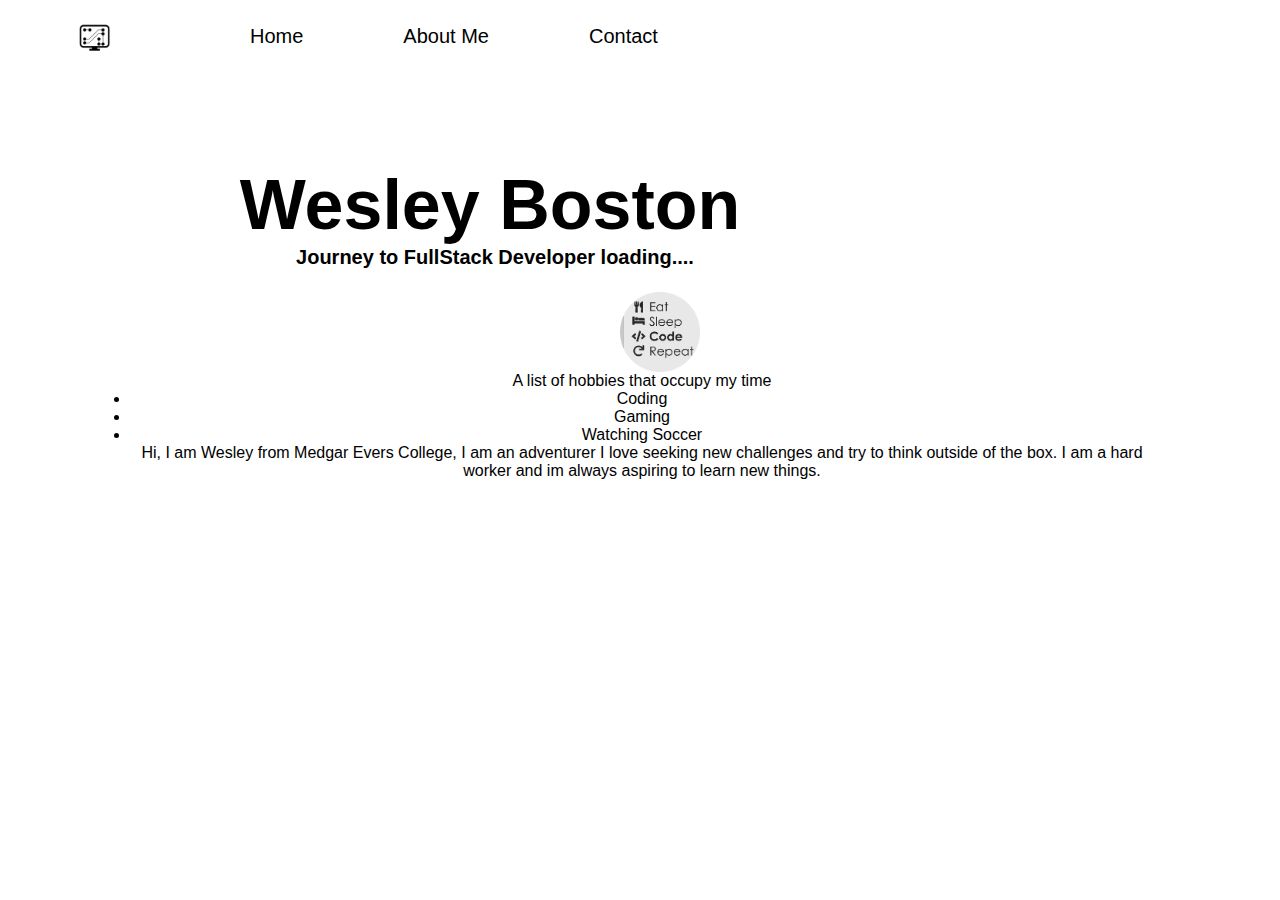
<file: HTML and CSS Workshop/index.html>
<html>
<head>
    <title> Up Close & Personal </title>
    <link rel="stylesheet" href="style.css">
    
 </head>
 <body>
     <div class="container">
         <div class="menu">
             <ul>
                 <li class="small_logo"><img src="CS.png"></li>
                 <li class="active">Home</li>
                 <li>About Me</li>
                 <li>Contact</li>
             </ul>
         </div>
        <div class="banner">
            
            <div class="web-text">
                <h1>Wesley Boston</h1>
                <h2>Journey to FullStack Developer loading....</h2>
                <div class="image"><img src="eat_.png" alt=" small picture"></div>
            </div>
            <p> A list of hobbies that occupy my time </p>
            <ul>
                <li>Coding</li>
                <li>Gaming</li>
                <li>Watching Soccer</li>
              </ul>
            <p>Hi, I am Wesley from Medgar Evers College, I am an adventurer I love seeking new challenges and try to think outside of the box. I am a hard worker and im always aspiring to learn new things.  </p>
           
        </div>
     </div>

    
    
</body>
</html>
</file>
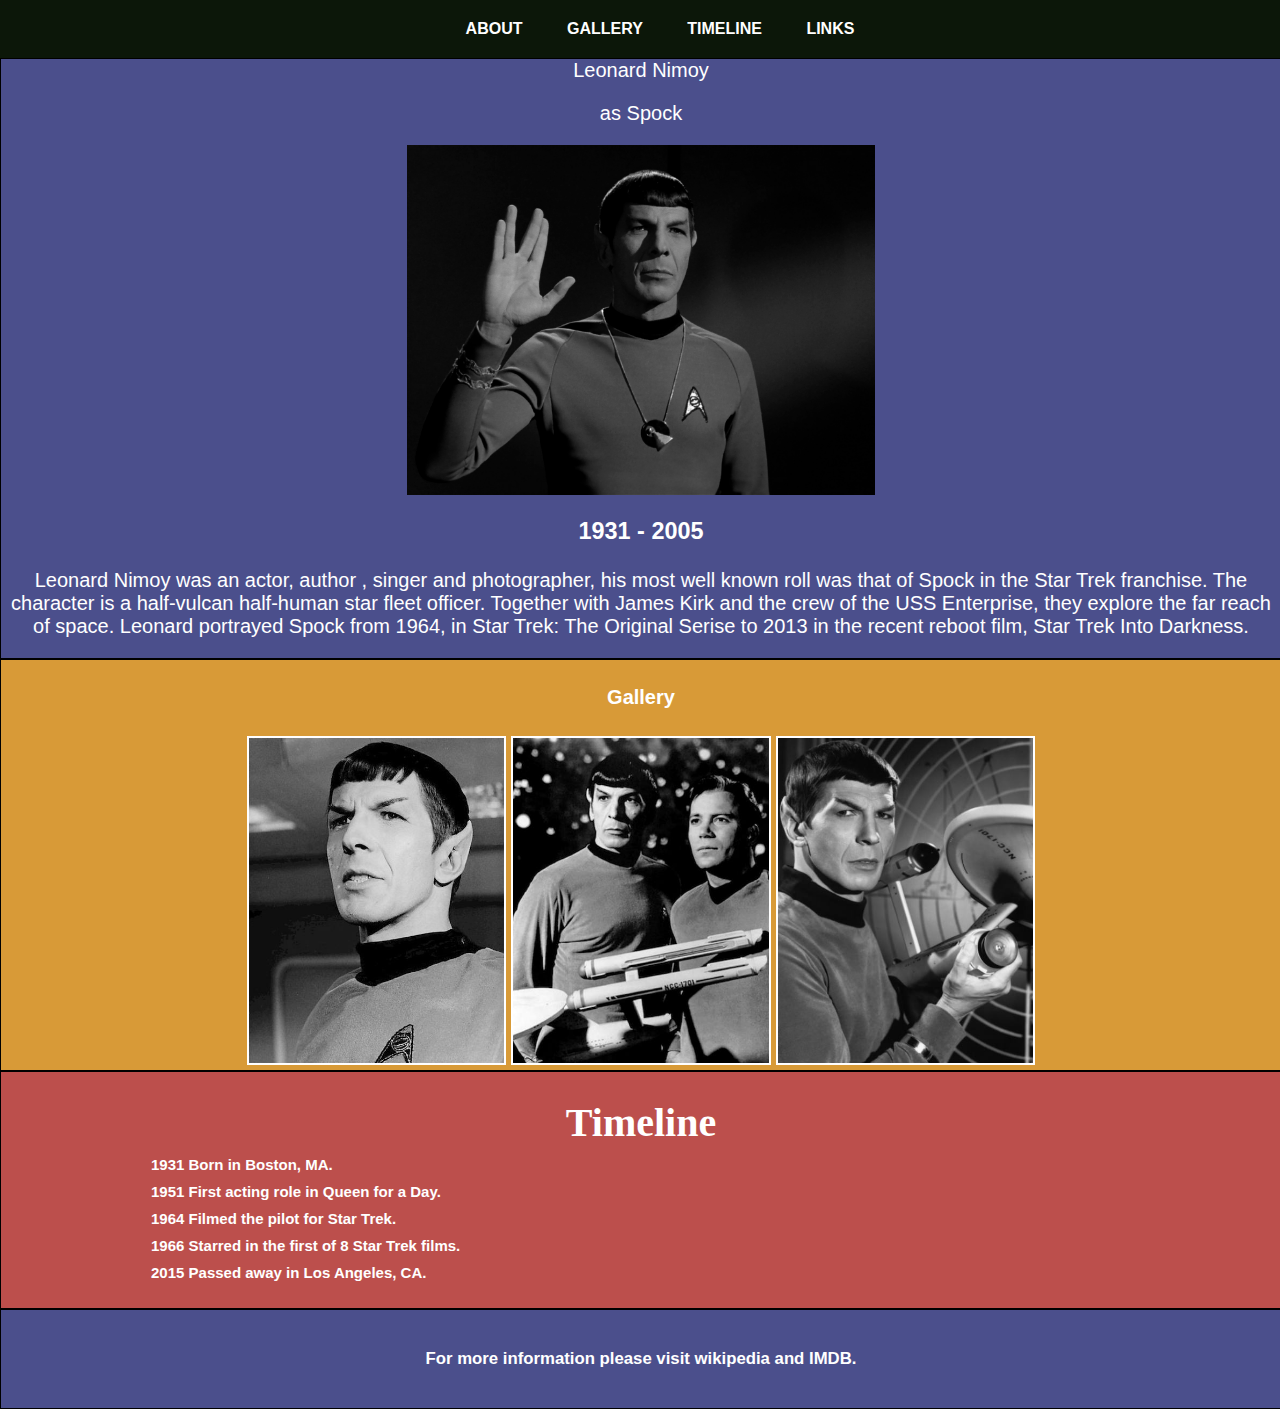
<file: Star trek/index.html>
<html>
    <head>
        <meta charset="utf-8">
        <title>Star Trek</title>
        <meta name="viewport" content="width=device-width, initial-scale=1.0">
        <link rel="stylesheet" href="style.css">
    </head>
    <body>
        <nav>
            <ul>
                <li> <a href="#sect1">ABOUT </a></li>
                <li> <a href="#sect2">GALLERY</a></li>
                <li> <a href="#sect3">TIMELINE</a></li>
                <li> <a href="#sect4">LINKS</a></li>
            </ul>
        </nav>

        <div id ="sect1">
        <hi> Leonard Nimoy </hi> 
        <p>as Spock</p>
        <img src="spock_hero.png" height="350">
        <h3>1931 - 2005</h3>
        <p>Leonard Nimoy was an actor, author  , singer and photographer, his most well known roll was that of Spock in the Star Trek franchise. The character is a half-vulcan half-human star fleet officer. Together with James Kirk and the crew of the USS Enterprise, they explore the far reach of space. Leonard portrayed Spock from 1964, in Star Trek: The Original Serise to 2013 in the recent reboot film, Star Trek Into Darkness. </p>
        </div>

        <div id ="sect2">
        <h4> Gallery  </h4>
        <img src="spock_headshot.jpg" height="325" border = "2px" style="border-color:white;">
        <img src="spock_kirk.jpg" height="325"  border = "2px" style="border-color:white;">
        <img src="spock_model.jpg" height="325"  border = "2px" style="border-color:white;">
        </div>

        <div id ="sect3">
        <h1> Timeline </12> 

            <ul>
                <li> 1931 Born in Boston, MA.</li>
                <li>1951 First acting role in Queen for a Day.</li>
                <li>1964 Filmed the pilot for Star Trek.</li>
                <li>1966 Starred in the first of 8 Star Trek films.</li>
                <li>2015 Passed away in Los Angeles, CA.</li>
            </ul>
   
        </div>

        <div id ="sect4">
        <h6> For more information please visit wikipedia and IMDB. </h6>
        </div>

        

    </body>
</html>
</file>
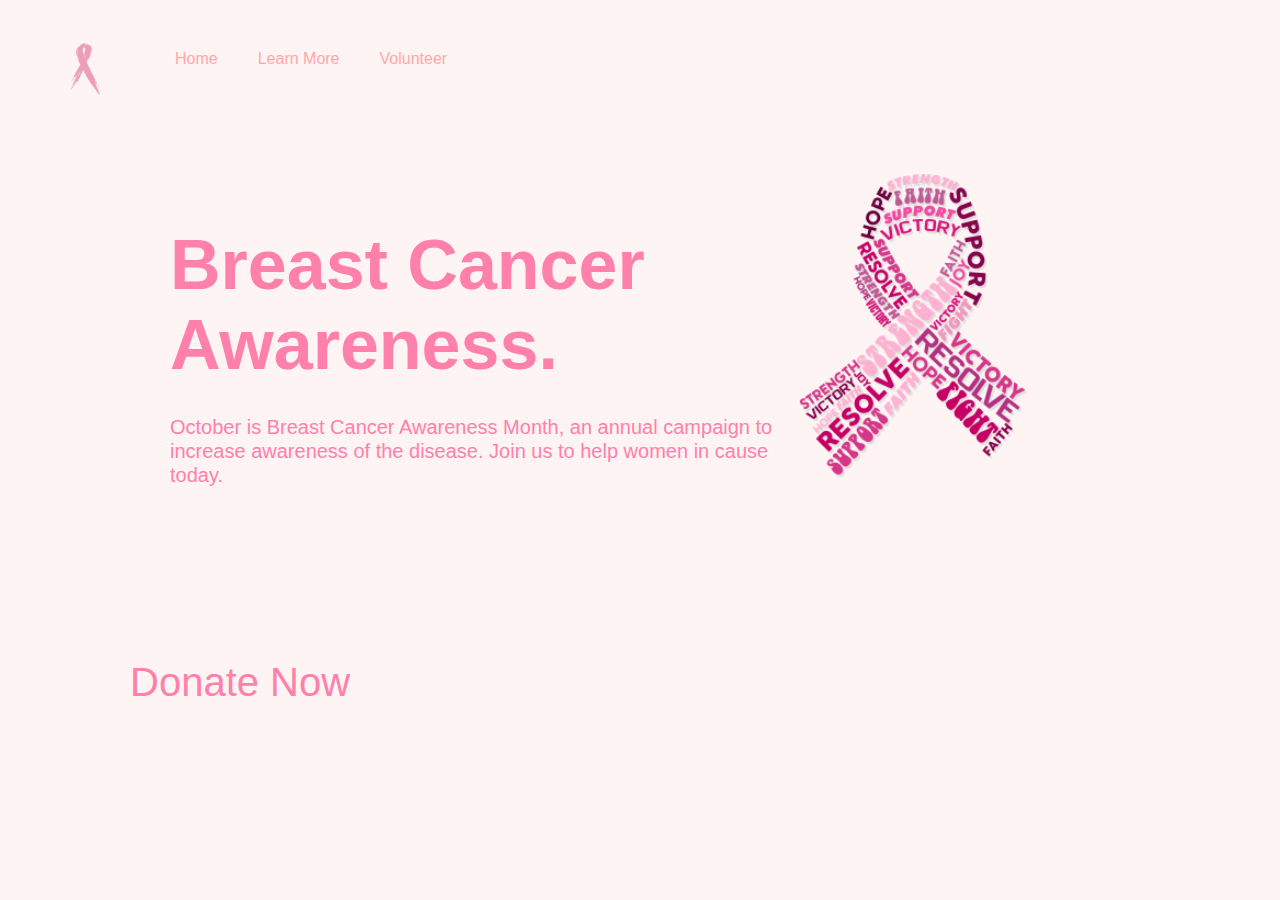
<file: Website /index.html>
<html>
<head>
    <title> Breast Cancer Awareness </title>
    <link rel="stylesheet" href="style.css">
    
 </head>
 <body>
     <div class="container">
         <div class="menu">
             <ul>
                 <li class="small_logo"><img src="BC.png"></li>
                 <li class="active">Home</li>
                 <li>Learn More</li>
                 <li>Volunteer</li>
             </ul>
         </div>
        <div class="banner">
            <div class="web-text">
                <h1>Breast Cancer Awareness.</h1>
                <p>October is Breast Cancer Awareness Month,  an annual campaign to increase awareness of the disease. Join us to help women in cause today.</p>
                <div <li <a href ="#" class="donate_button"> Donate Now </a></li> 
                </div>
            </div>
            <div class="web-pic">
                <img src="bc_awareness.png">
            </div>
        </div>
     </div>

    
    
</body>
</html>
</file>
<file: HTML and CSS Workshop/style.css>
*{
    margin: 0;
    padding: 0;
    font-Family: arial;
}
.container{
    width: 100%;
    height: 100%;
    background: #ffffff;
}
.menu ul li{
    list-style: none;
    margin: 0 50px;
    color: #000000;
    cursor: pointer;
    font-size: 20;
}
.menu ul{
    display: inline-flex;
    margin: 25px;
}
.small_logo img {
    width: 40px;
    margin-top: -7px;
    margin-right: 35;

}
.banner{
    width: 80%;
    height: 70%;
    top: 15%;
    left: 130px;
    position: absolute;
    color: #000000;
    text-align: center;
    }
    .web-text h1{
        width: 50%;
        float: left;
    }
    .web-text h1{
        font-size: 70px;
        width: 640px;
        position: relative;
        margin-left: 40px;
    }
    .web-text h2{
        width: 650px;
        font-size: 20px;
        margin: 30px 0 30px 40px;
        line-height: 24px;
        text-align: center;
    }
    .image img {
        width: 80px;
        margin-top: -7px;
        margin-left: 35;
        text-align: left;

    
    }
</file>
<file: Star trek/style.css>
html{
    scroll-behavior: smooth;
}
body{
    margin: 0%;
    padding: 0%;
    font-family: Arial, Helvetica, sans-serif;
    text-align: center;
    width: 100%;
    background-color: #bfbcc3;

}
nav{
    width: 100%;
    background-color: #0c1709;
    overflow: hidden;
    text-align: center;   
    top: 0;
}
ul{
    padding: 0;
    margin: 0;
    list-style: none;
    text-align: center;
    
}
li{
   display: inline-block;
}
a{
    padding: 20px;
    width: 100%;
    display: inline-block;
    color: white;
    text-transform: uppercase;
    font-weight: bold;
    text-align: center;
    text-decoration: none;

    
}
#sect1{
    background-color: #4b4f8c;
    width: 100%;
    text-align: center;
    border: 1px solid black;
    margin: 0px;
    font-size: 20px;
    color: white;
   

}

#sect2{   
    background-color: #d89a37;
    width: 100%;
    text-align: center;
    border: 1px solid black;
    font-size: 20px;
    color: white;
   
}

#sect3{
    background-color: #bc4f4c;
    width: 100%;
    font-size: 20px; 
    font-family: Space monospace;
    border: 1px solid black;
    color: white;
    text-align: center;
   
  
   
}
#sect4{   
    background-color: #4b4f8c;
    width: 100%;
    text-align: center;
    border: 1px solid black;
    font-size: 25px;
    color:white;

   
}
#sect3 ul li{
    color: white;
    font-size: 15px;
    padding-left: 150;
    padding-top: 10;
    width: 100%;
    text-align: left;
    font-family: arial;
    box-sizing: border-box color white;
   

}
</file>
<file: Website /style.css>
*{
    margin: 0;
    padding: 0;
    font-Family: sans-serif;
}
.container{
    width: 100%;
    height: 100%;
    background: #fff4f4;
}
.menu ul{
    display: inline-flex;
    margin: 50px;
}
.menu ul li{
    list-style: none;
    margin: 0 20px;
    color: #ffa8a8;
    cursor: pointer;
}
.small_logo img {
    width: 30px;
    margin-top: -7px;
    margin-right: 35;

}
.active{
    color:  #ff80aa;
}
.banner{
width: 80%;
height: 60%;
top: 25%;
left: 130px;
position: absolute;
color: #ff80aa;
}
.web-text{
    width: 50%;
    float: left;
}
.web-text h1{
    font-size: 70px;
    width: 640px;
    position: relative;
    margin-left: 40px;
}
.web-text p{
    width: 650px;
    font-size: 20px;
    margin: 30px 0 30px 40px;
    line-height: 24px;
}
.web-pic {
    width: 50%;
    float: right;
}

.web-pic img{
    width: 75%;
    margin-top: -10%;
    padding-left: 80px;
}
.donate_button{
    bottom: 60px;
    font-size: 40;
    position: absolute;
    text-decoration: none;
    color: #ff80aa;
}
</file>
